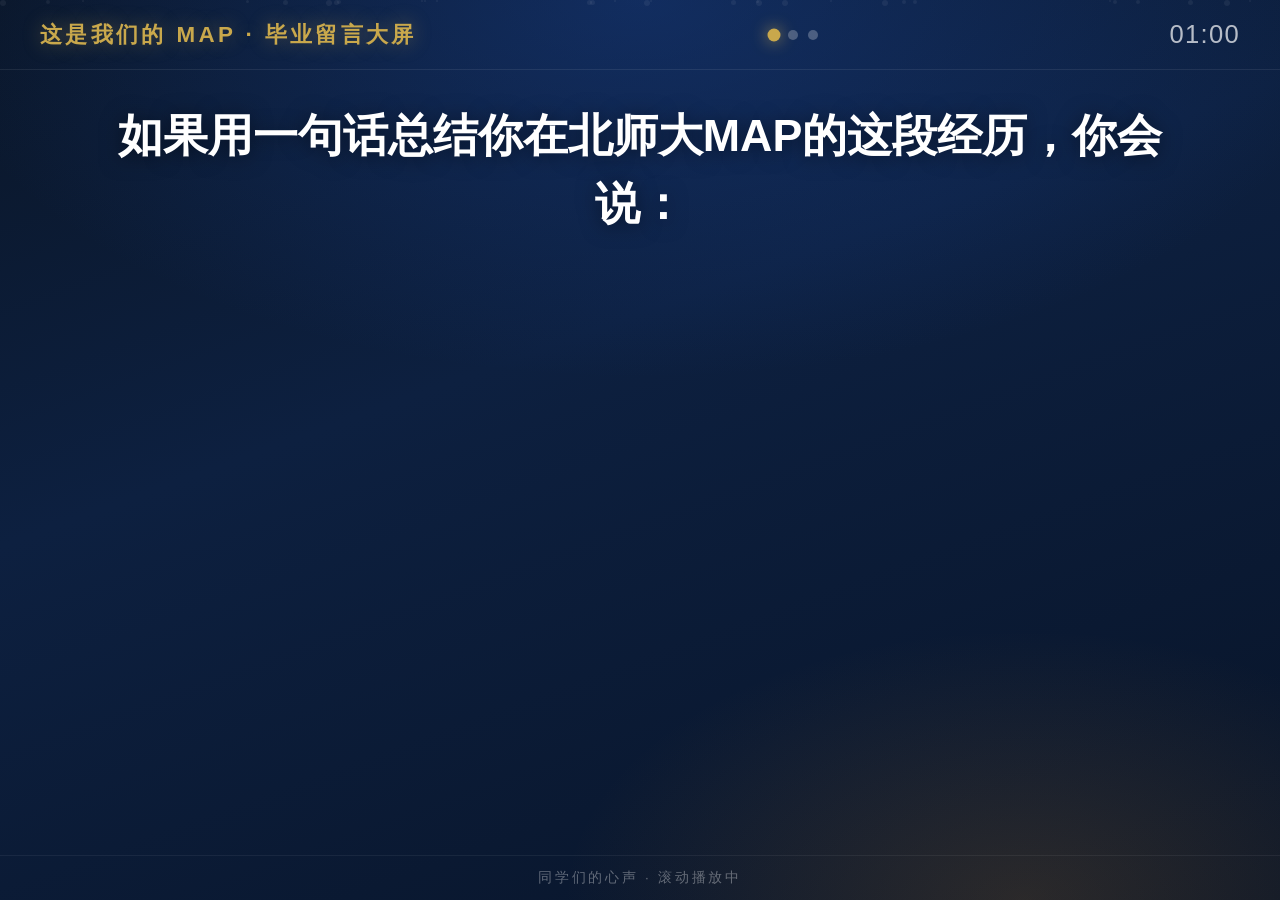
<file: index.html>
<!DOCTYPE html>
<html lang="zh-CN">
<head>
  <meta charset="UTF-8">
  <meta name="viewport" content="width=device-width, initial-scale=1.0">
  <title>这是我们的 MAP · 毕业留言大屏</title>
  <link rel="stylesheet" href="css/style.css">
</head>
<body>
  <div class="screen">
    <div class="bg-layer"></div>
    <div class="particles" id="particles"></div>

    <header class="header">
      <div class="logo">这是我们的 MAP · 毕业留言大屏</div>
      <div class="module-indicator">
        <span class="dot active" data-index="0"></span>
        <span class="dot" data-index="1"></span>
        <span class="dot" data-index="2"></span>
      </div>
      <div class="timer" id="timer">01:00</div>
    </header>

    <main class="main">
      <section class="question-panel" id="questionPanel">
        <h1 class="question-text" id="questionText"></h1>
      </section>

      <div class="danmaku-stage" id="danmakuStage"></div>
    </main>

    <footer class="footer">
      <span>同学们的心声 · 滚动播放中</span>
    </footer>
  </div>

  <script src="js/data.js?v=2"></script>
  <script src="js/app.js?v=2"></script>
</body>
</html>
</file>
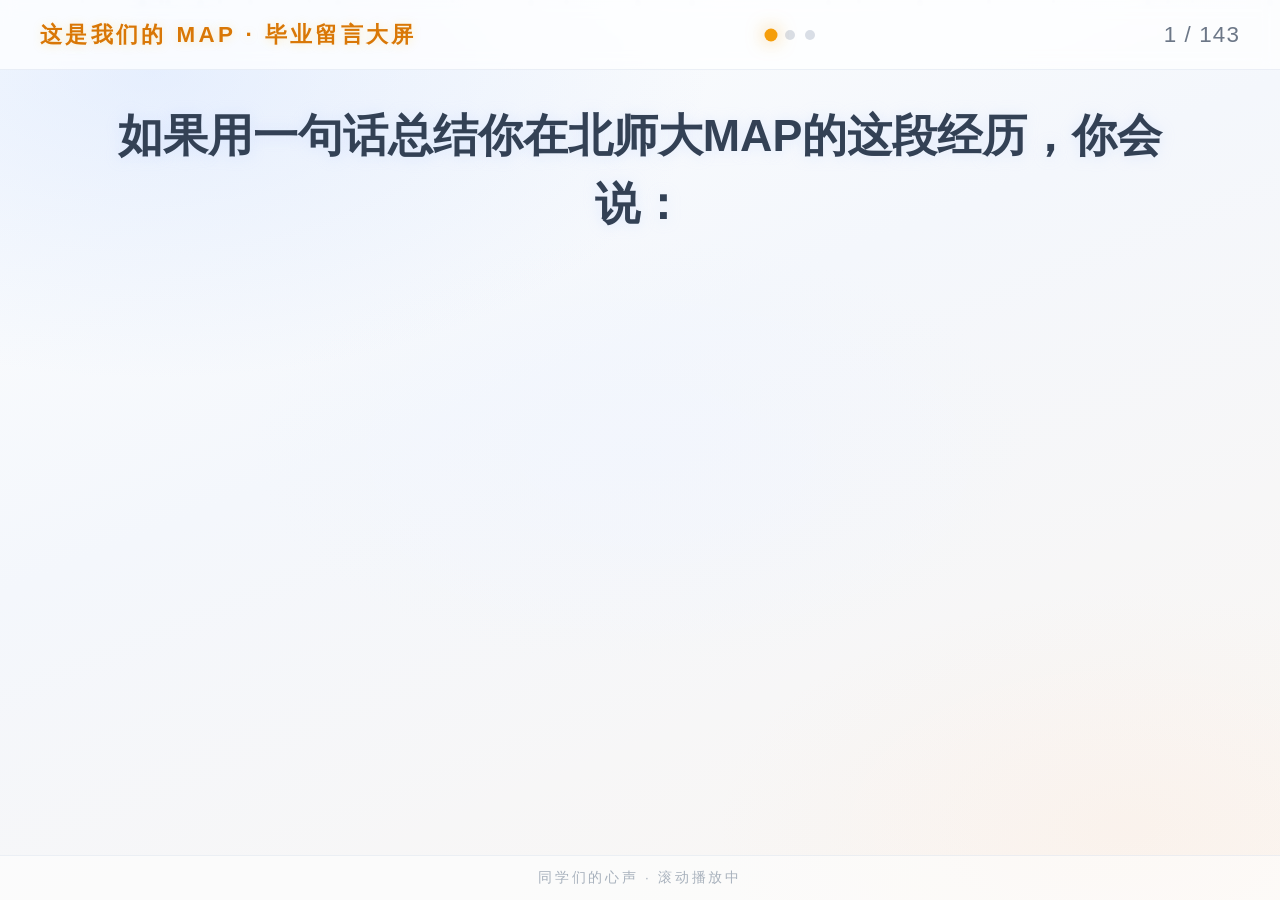
<file: index2.html>
<!DOCTYPE html>
<html lang="zh-CN">
<head>
  <meta charset="UTF-8">
  <meta name="viewport" content="width=device-width, initial-scale=1.0">
  <title>这是我们的 MAP · 毕业留言大屏</title>
  <link rel="stylesheet" href="css/style2.css">
</head>
<body>
  <div class="screen">
    <div class="bg-layer"></div>
    <div class="particles" id="particles"></div>

    <header class="header">
      <div class="logo">这是我们的 MAP · 毕业留言大屏</div>
      <div class="module-indicator">
        <span class="dot active" data-index="0"></span>
        <span class="dot" data-index="1"></span>
        <span class="dot" data-index="2"></span>
      </div>
      <div class="timer" id="timer">0 / 0</div>
    </header>

    <main class="main">
      <section class="question-panel" id="questionPanel">
        <h1 class="question-text" id="questionText"></h1>
      </section>

      <div class="danmaku-stage" id="danmakuStage"></div>
    </main>

    <footer class="footer">
      <span>同学们的心声 · 滚动播放中</span>
    </footer>
  </div>

  <script src="js/data.js"></script>
  <script src="js/app2.js"></script>
</body>
</html>
</file>
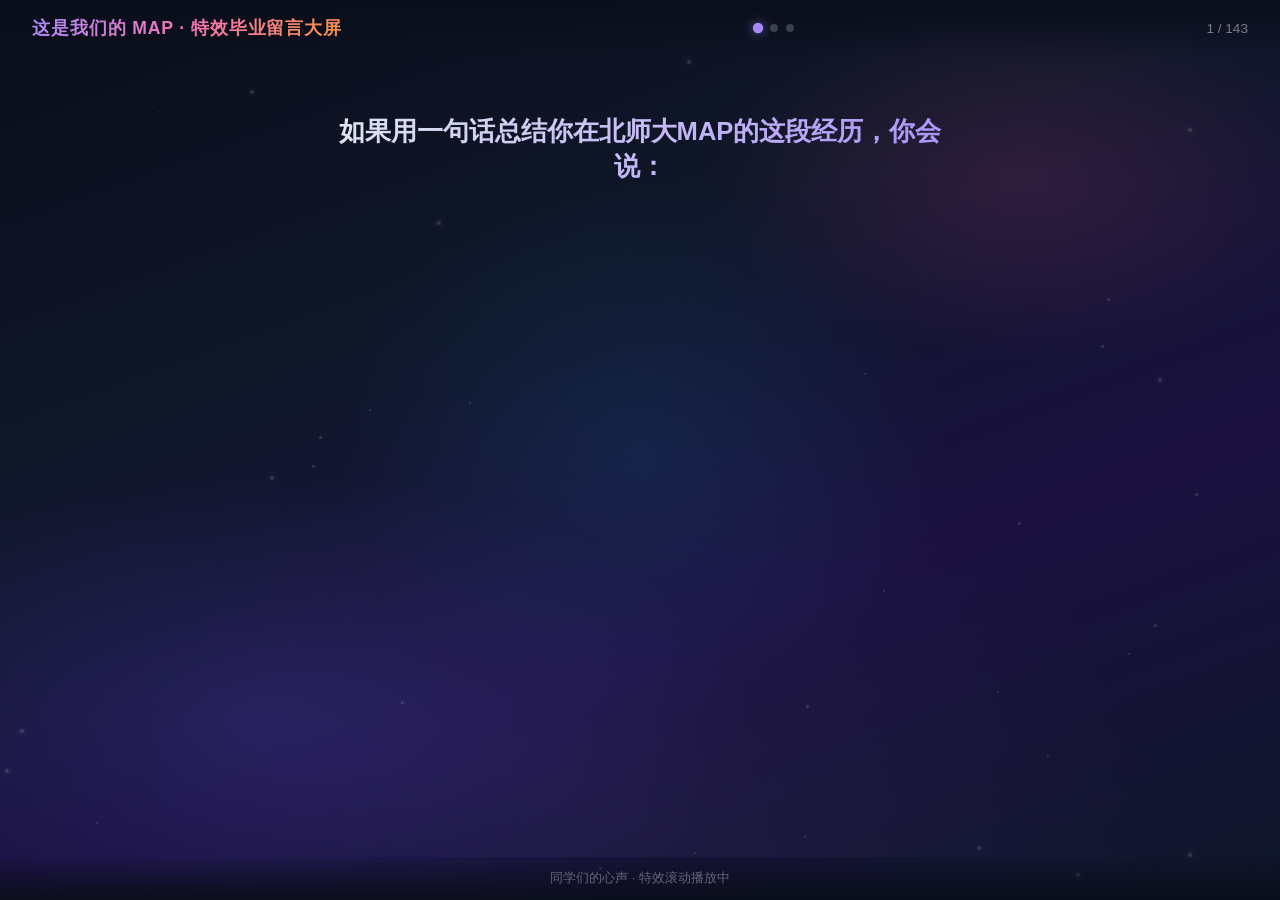
<file: index3.html>
<!DOCTYPE html>
<html lang="zh-CN">
<head>
  <meta charset="UTF-8">
  <meta name="viewport" content="width=device-width, initial-scale=1.0">
  <title>这是我们的 MAP · 特效毕业留言大屏</title>
  <link rel="stylesheet" href="css/style3.css">
</head>
<body>
  <div class="screen">
    <div class="bg-layer"></div>
    <div class="particles" id="particles"></div>

    <header class="header">
      <div class="logo">这是我们的 MAP · 特效毕业留言大屏</div>
      <div class="module-indicator">
        <span class="dot active" data-index="0"></span>
        <span class="dot" data-index="1"></span>
        <span class="dot" data-index="2"></span>
      </div>
      <div class="timer" id="timer">- / -</div>
    </header>

    <main class="main">
      <section class="question-panel" id="questionPanel">
        <h1 class="question-text" id="questionText"></h1>
      </section>

      <div class="danmaku-stage" id="danmakuStage"></div>
    </main>

    <footer class="footer">
      <span>同学们的心声 · 特效滚动播放中</span>
    </footer>
  </div>

  <script src="js/data.js"></script>
  <script src="js/app3.js"></script>
</body>
</html>
</file>
<file: css/style.css>
*,
*::before,
*::after {
  box-sizing: border-box;
  margin: 0;
  padding: 0;
}

html, body {
  width: 100%;
  height: 100%;
  overflow: hidden;
  font-family: "PingFang SC", "Microsoft YaHei", "Helvetica Neue", sans-serif;
  background: #0a1628;
  color: #fff;
}

.screen {
  position: relative;
  width: 100vw;
  height: 100vh;
  display: flex;
  flex-direction: column;
  overflow: hidden;
}

/* 背景 */
.bg-layer {
  position: absolute;
  inset: 0;
  background:
    radial-gradient(ellipse 80% 60% at 50% 0%, rgba(30, 80, 180, 0.35) 0%, transparent 70%),
    radial-gradient(ellipse 60% 50% at 80% 100%, rgba(180, 120, 40, 0.2) 0%, transparent 60%),
    linear-gradient(160deg, #0a1628 0%, #0d2040 40%, #081428 100%);
  z-index: 0;
}

.particles {
  position: absolute;
  inset: 0;
  z-index: 1;
  pointer-events: none;
  overflow: hidden;
}

.particle {
  position: absolute;
  border-radius: 50%;
  background: rgba(255, 255, 255, 0.06);
  animation: float-up linear infinite;
}

@keyframes float-up {
  0% { transform: translateY(100vh) scale(0); opacity: 0; }
  10% { opacity: 1; }
  90% { opacity: 0.6; }
  100% { transform: translateY(-10vh) scale(1); opacity: 0; }
}

/* 顶栏 */
.header {
  position: relative;
  z-index: 10;
  display: flex;
  align-items: center;
  justify-content: space-between;
  padding: 1.2rem 2.5rem;
  border-bottom: 1px solid rgba(255, 255, 255, 0.08);
}

.logo {
  font-size: 1.4rem;
  font-weight: 700;
  letter-spacing: 0.15em;
  color: #c9a84c;
  text-shadow: 0 0 20px rgba(201, 168, 76, 0.4);
}

.module-indicator {
  display: flex;
  gap: 0.6rem;
}

.dot {
  width: 10px;
  height: 10px;
  border-radius: 50%;
  background: rgba(255, 255, 255, 0.25);
  transition: all 0.5s ease;
}

.dot.active {
  background: #c9a84c;
  box-shadow: 0 0 12px rgba(201, 168, 76, 0.8);
  transform: scale(1.3);
}

.timer {
  font-size: 1.6rem;
  font-weight: 300;
  font-variant-numeric: tabular-nums;
  color: rgba(255, 255, 255, 0.7);
  letter-spacing: 0.05em;
}

/* 主内容 */
.main {
  position: relative;
  flex: 1;
  z-index: 5;
  display: flex;
  flex-direction: column;
  overflow: hidden;
}

.question-panel {
  padding: 2rem 3rem 1.5rem;
  text-align: center;
  transition: opacity 0.6s ease, transform 0.6s ease;
}

.question-panel.fade-out {
  opacity: 0;
  transform: translateY(-20px);
}

.question-text {
  font-size: clamp(1.6rem, 3.5vw, 2.8rem);
  font-weight: 600;
  line-height: 1.5;
  color: #fff;
  text-shadow: 0 2px 20px rgba(0, 0, 0, 0.5);
  max-width: 90%;
  margin: 0 auto;
}

/* 弹幕舞台 */
.danmaku-stage {
  position: relative;
  flex: 1;
  overflow: hidden;
  mask-image: linear-gradient(to bottom, transparent 0%, black 8%, black 92%, transparent 100%);
}

.danmaku-item {
  position: absolute;
  left: 0;
  white-space: nowrap;
  font-weight: 500;
  text-shadow: 0 1px 4px rgba(0, 0, 0, 0.6);
  pointer-events: none;
  will-change: transform;
  animation: danmaku-scroll linear forwards;
  padding: 0.35em 1em;
  border-radius: 2em;
  background: rgba(255, 255, 255, 0.08);
  backdrop-filter: blur(4px);
  border: 1px solid rgba(255, 255, 255, 0.12);
  line-height: 1.4;
}

@keyframes danmaku-scroll {
  from { transform: translateX(100vw); }
  to { transform: translateX(calc(-100% - 20px)); }
}

.danmaku-item.danmaku-featured {
  font-weight: 700;
  z-index: 30;
  background: rgba(201, 168, 76, 0.28);
  border: 2px solid rgba(255, 224, 102, 0.85);
  box-shadow:
    0 0 40px rgba(201, 168, 76, 0.45),
    0 4px 24px rgba(0, 0, 0, 0.35);
  animation: danmaku-scroll linear forwards, featured-glow 2s ease-in-out infinite alternate;
}

@keyframes featured-glow {
  from { box-shadow: 0 0 30px rgba(201, 168, 76, 0.35), 0 4px 20px rgba(0, 0, 0, 0.3); }
  to { box-shadow: 0 0 55px rgba(255, 224, 102, 0.65), 0 4px 28px rgba(0, 0, 0, 0.4); }
}

/* 底部 */
.footer {
  position: relative;
  z-index: 10;
  text-align: center;
  padding: 0.8rem;
  font-size: 0.85rem;
  color: rgba(255, 255, 255, 0.35);
  letter-spacing: 0.2em;
  border-top: 1px solid rgba(255, 255, 255, 0.06);
}

/* 模块切换过渡遮罩 */
.transition-overlay {
  position: fixed;
  inset: 0;
  z-index: 100;
  background: #0a1628;
  opacity: 0;
  pointer-events: none;
  transition: opacity 0.8s ease;
}

.transition-overlay.show {
  opacity: 1;
}
</file>
<file: css/style2.css>
*,
*::before,
*::after {
  box-sizing: border-box;
  margin: 0;
  padding: 0;
}

html, body {
  width: 100%;
  height: 100%;
  overflow: hidden;
  font-family: "PingFang SC", "Microsoft YaHei", "Helvetica Neue", sans-serif;
  background: #fafcff;
  color: #4a5568;
}

.screen {
  position: relative;
  width: 100vw;
  height: 100vh;
  display: flex;
  flex-direction: column;
  overflow: hidden;
}

/* 亮色系中性背景：低饱和、偏冷，衬托彩色弹幕 */
.bg-layer {
  position: absolute;
  inset: 0;
  background:
    radial-gradient(ellipse 70% 55% at 12% 8%, rgba(186, 210, 255, 0.32) 0%, transparent 62%),
    radial-gradient(ellipse 55% 45% at 88% 92%, rgba(255, 228, 210, 0.22) 0%, transparent 58%),
    radial-gradient(ellipse 45% 35% at 50% 50%, rgba(240, 245, 255, 0.55) 0%, transparent 68%),
    linear-gradient(158deg, #fdfefe 0%, #f4f7fc 42%, #faf6f2 100%);
  z-index: 0;
}

.particles {
  position: absolute;
  inset: 0;
  z-index: 1;
  pointer-events: none;
  overflow: hidden;
}

.particle {
  position: absolute;
  border-radius: 50%;
  background: rgba(160, 190, 230, 0.14);
  animation: float-up linear infinite;
}

@keyframes float-up {
  0% { transform: translateY(100vh) scale(0); opacity: 0; }
  10% { opacity: 0.7; }
  90% { opacity: 0.4; }
  100% { transform: translateY(-10vh) scale(1); opacity: 0; }
}

/* 顶栏 */
.header {
  position: relative;
  z-index: 10;
  display: flex;
  align-items: center;
  justify-content: space-between;
  padding: 1.2rem 2.5rem;
  border-bottom: 1px solid rgba(160, 180, 210, 0.2);
  background: rgba(255, 255, 255, 0.72);
  backdrop-filter: blur(8px);
}

.logo {
  font-size: 1.4rem;
  font-weight: 700;
  letter-spacing: 0.15em;
  color: #d97706;
  text-shadow: 0 1px 10px rgba(251, 191, 36, 0.25);
}

.module-indicator {
  display: flex;
  gap: 0.6rem;
}

.dot {
  width: 10px;
  height: 10px;
  border-radius: 50%;
  background: rgba(148, 163, 184, 0.35);
  transition: all 0.5s ease;
}

.dot.active {
  background: #f59e0b;
  box-shadow: 0 0 14px rgba(245, 158, 11, 0.55);
  transform: scale(1.3);
}

.timer {
  font-size: 1.4rem;
  font-weight: 400;
  font-variant-numeric: tabular-nums;
  color: rgba(71, 85, 105, 0.8);
  letter-spacing: 0.05em;
}

/* 主内容 */
.main {
  position: relative;
  flex: 1;
  z-index: 5;
  display: flex;
  flex-direction: column;
  overflow: hidden;
}

.question-panel {
  padding: 2rem 3rem 1.5rem;
  text-align: center;
  transition: opacity 0.6s ease, transform 0.6s ease;
}

.question-panel.fade-out {
  opacity: 0;
  transform: translateY(-20px);
}

.question-text {
  font-size: clamp(1.6rem, 3.5vw, 2.8rem);
  font-weight: 600;
  line-height: 1.5;
  color: #334155;
  text-shadow: 0 1px 14px rgba(186, 210, 255, 0.35);
  max-width: 90%;
  margin: 0 auto;
}

/* 弹幕舞台 */
.danmaku-stage {
  position: relative;
  flex: 1;
  overflow: hidden;
  mask-image: linear-gradient(to bottom, transparent 0%, black 8%, black 92%, transparent 100%);
}

.danmaku-item {
  position: absolute;
  left: 0;
  white-space: nowrap;
  font-weight: 500;
  pointer-events: none;
  will-change: transform;
  animation: danmaku-scroll linear forwards;
  padding: 0.4em 1.1em;
  border-radius: 2em;
  line-height: 1.4;
  border: 2px solid transparent;
  background: rgba(255, 255, 255, 0.88);
  box-shadow: 0 2px 10px rgba(148, 163, 184, 0.08);
}

@keyframes danmaku-scroll {
  from { transform: translateX(100vw); }
  to { transform: translateX(calc(-100% - 20px)); }
}

.danmaku-item.danmaku-featured {
  font-weight: 700;
  z-index: 30;
  background: rgba(255, 252, 245, 0.95);
  border: 2px solid #f0d8a8;
  color: #a08050;
  box-shadow:
    0 0 20px rgba(240, 200, 140, 0.25),
    0 3px 14px rgba(148, 163, 184, 0.1);
  animation: danmaku-scroll linear forwards, featured-glow 2.5s ease-in-out infinite alternate;
}

@keyframes featured-glow {
  from { box-shadow: 0 0 16px rgba(240, 200, 140, 0.2), 0 3px 12px rgba(148, 163, 184, 0.08); }
  to { box-shadow: 0 0 28px rgba(240, 200, 140, 0.35), 0 3px 16px rgba(148, 163, 184, 0.12); }
}

/* 底部 */
.footer {
  position: relative;
  z-index: 10;
  text-align: center;
  padding: 0.8rem;
  font-size: 0.85rem;
  color: rgba(100, 116, 139, 0.55);
  letter-spacing: 0.2em;
  border-top: 1px solid rgba(160, 180, 210, 0.18);
  background: rgba(255, 255, 255, 0.55);
}
</file>
<file: css/style3.css>
*,
*::before,
*::after {
  box-sizing: border-box;
  margin: 0;
  padding: 0;
}

html, body {
  width: 100%;
  height: 100%;
  overflow: hidden;
  font-family: "PingFang SC", "Microsoft YaHei", "Helvetica Neue", sans-serif;
  background: #0a0e1a;
  color: #e2e8f0;
}

.screen {
  position: relative;
  width: 100vw;
  height: 100vh;
  display: flex;
  flex-direction: column;
  overflow: hidden;
}

/* 深色动态背景：星空感 */
.bg-layer {
  position: absolute;
  inset: 0;
  background:
    radial-gradient(ellipse 70% 50% at 20% 80%, rgba(99, 102, 241, 0.18) 0%, transparent 55%),
    radial-gradient(ellipse 50% 40% at 80% 20%, rgba(236, 72, 153, 0.14) 0%, transparent 50%),
    radial-gradient(ellipse 40% 50% at 50% 50%, rgba(14, 165, 233, 0.10) 0%, transparent 60%),
    linear-gradient(160deg, #0a0e1a 0%, #0f172a 35%, #1a1040 65%, #0f172a 100%);
  z-index: 0;
  animation: bg-drift 30s ease-in-out infinite alternate;
}

@keyframes bg-drift {
  0% { background-position: 0% 0%; }
  100% { background-position: 100% 100%; }
}

/* 星空粒子 */
.particles {
  position: absolute;
  inset: 0;
  z-index: 1;
  pointer-events: none;
  overflow: hidden;
}

.particle {
  position: absolute;
  border-radius: 50%;
  background: rgba(255, 255, 255, 0.15);
  box-shadow: 0 0 6px rgba(255, 255, 255, 0.2);
  animation: twinkle linear infinite;
}

@keyframes twinkle {
  0%, 100% { opacity: 0.2; transform: scale(1); }
  50% { opacity: 1; transform: scale(1.5); }
}

.header {
  position: relative;
  z-index: 10;
  display: flex;
  align-items: center;
  justify-content: space-between;
  padding: 1rem 2rem;
  background: linear-gradient(180deg, rgba(10, 14, 26, 0.95) 0%, rgba(10, 14, 26, 0) 100%);
}

.logo {
  font-size: 1.1rem;
  font-weight: 700;
  background: linear-gradient(135deg, #a78bfa, #f472b6, #fb923c);
  -webkit-background-clip: text;
  -webkit-text-fill-color: transparent;
  background-clip: text;
  letter-spacing: 0.05em;
}

.module-indicator {
  display: flex;
  gap: 0.5rem;
}

.dot {
  width: 8px;
  height: 8px;
  border-radius: 50%;
  background: rgba(255, 255, 255, 0.2);
  transition: all 0.4s ease;
}

.dot.active {
  background: #a78bfa;
  box-shadow: 0 0 8px rgba(167, 139, 250, 0.6);
  transform: scale(1.3);
}

.timer {
  font-size: 0.85rem;
  color: rgba(226, 232, 240, 0.5);
  font-variant-numeric: tabular-nums;
}

.main {
  position: relative;
  flex: 1;
  display: flex;
  align-items: center;
  justify-content: center;
  z-index: 5;
}

.question-panel {
  position: absolute;
  top: 3.6rem;
  left: 50%;
  transform: translateX(-50%);
  z-index: 10;
  text-align: center;
  padding: 0;
  background: transparent;
  border: none;
  box-shadow: none;
  backdrop-filter: none;
  transition: opacity 0.6s ease, transform 0.6s ease;
}

.question-panel.fade-out {
  opacity: 0;
  transform: translateX(-50%) translateY(-20px);
}

.question-text {
  font-size: 1.6rem;
  font-weight: 700;
  background: linear-gradient(135deg, #e2e8f0, #a78bfa);
  -webkit-background-clip: text;
  -webkit-text-fill-color: transparent;
  background-clip: text;
}

/* 弹幕舞台：全屏 */
.danmaku-stage {
  position: absolute;
  inset: 0;
  z-index: 6;
  pointer-events: none;
  overflow: hidden;
}

/* ========== 弹幕卡片 ========== */

.danmaku-item {
  position: absolute;
  white-space: nowrap;
  font-weight: 600;
  pointer-events: none;
  will-change: transform, opacity;
  padding: 0.55em 1.6em;
  border-radius: 2.5em;
  line-height: 1.45;
  letter-spacing: 0.02em;
  border: 1.5px solid rgba(255, 255, 255, 0.25);
  backdrop-filter: blur(8px);
  box-shadow:
    0 2px 12px rgba(0, 0, 0, 0.18),
    0 0 20px rgba(167, 139, 250, 0.08);
  opacity: 0;
}

/* 发光拖尾 */
.danmaku-item::after {
  content: '';
  position: absolute;
  top: 50%;
  right: 100%;
  width: 60px;
  height: 2px;
  background: linear-gradient(90deg, transparent, rgba(255, 255, 255, 0.3));
  transform: translateY(-50%);
  opacity: 0;
}

/* 入场时显示拖尾 */
.danmaku-item.entering::after {
  opacity: 1;
  animation: trail-fade 1.2s ease-out forwards;
}

@keyframes trail-fade {
  0% { opacity: 0.8; width: 80px; }
  100% { opacity: 0; width: 0; }
}

/* 精选弹幕：更大 + 发光 */
.danmaku-featured {
  font-size: 2.2rem !important;
  padding: 0.6em 2em;
  border-width: 2px;
  border-color: rgba(251, 191, 36, 0.6) !important;
  box-shadow:
    0 0 30px rgba(251, 191, 36, 0.25),
    0 0 60px rgba(251, 191, 36, 0.10),
    0 4px 20px rgba(0, 0, 0, 0.2) !important;
  z-index: 15 !important;
}

/* ========== 入场动画 ========== */

/* 动画统一规则：duration 8s，forwards 保持最后一帧
   0-20% 入场 -> 20-75% 持续运动 -> 75-100% 淡出 */

/* 从底部升起，随后持续向上漂移 */
.danmaku-item.enter-rise {
  animation: enter-rise ease-out forwards;
}

@keyframes enter-rise {
  0% {
    opacity: 0;
    transform: translate(-50%, 120%) scale(0.7);
    filter: blur(2px);
  }
  20% {
    opacity: 1;
    transform: translate(-50%, 0) scale(1.05);
    filter: blur(0);
  }
  30% {
    transform: translate(-50%, 0) scale(0.98);
  }
  40% {
    transform: translate(-50%, 0) scale(1);
  }
  75% {
    opacity: 1;
    transform: translate(-50%, -60%) scale(1);
  }
  100% {
    opacity: 0;
    transform: translate(-50%, -80%) scale(0.9);
  }
}

/* 从左侧滑入，随后向右漂移 */
.danmaku-item.enter-slide-left {
  animation: enter-slide-left ease-out forwards;
}

@keyframes enter-slide-left {
  0% {
    opacity: 0;
    transform: translate(-120%, -50%) scale(0.8);
    filter: blur(2px);
  }
  20% {
    opacity: 1;
    transform: translate(-50%, -50%) scale(1.05);
    filter: blur(0);
  }
  30% {
    transform: translate(-50%, -50%) scale(0.97);
  }
  40% {
    transform: translate(-50%, -50%) scale(1);
  }
  75% {
    opacity: 1;
    transform: translate(40%, -50%) scale(1);
  }
  100% {
    opacity: 0;
    transform: translate(60%, -50%) scale(0.9);
  }
}

/* 从右侧滑入，随后向左漂移 */
.danmaku-item.enter-slide-right {
  animation: enter-slide-right ease-out forwards;
}

@keyframes enter-slide-right {
  0% {
    opacity: 0;
    transform: translate(120%, -50%) scale(0.8);
    filter: blur(2px);
  }
  20% {
    opacity: 1;
    transform: translate(-50%, -50%) scale(1.05);
    filter: blur(0);
  }
  30% {
    transform: translate(-50%, -50%) scale(0.97);
  }
  40% {
    transform: translate(-50%, -50%) scale(1);
  }
  75% {
    opacity: 1;
    transform: translate(-140%, -50%) scale(1);
  }
  100% {
    opacity: 0;
    transform: translate(-160%, -50%) scale(0.9);
  }
}

/* 心跳弹出，随后持续轻微缩放 */
.danmaku-item.enter-pop {
  animation: enter-pop cubic-bezier(0.34, 1.56, 0.64, 1) forwards;
}

@keyframes enter-pop {
  0% {
    opacity: 0;
    transform: translate(-50%, -50%) scale(0);
  }
  20% {
    opacity: 1;
    transform: translate(-50%, -50%) scale(1.2);
  }
  35% {
    transform: translate(-50%, -50%) scale(0.9);
  }
  45% {
    transform: translate(-50%, -50%) scale(1.05);
  }
  55% {
    transform: translate(-50%, -50%) scale(1);
  }
  65% {
    transform: translate(-50%, -50%) scale(1.04);
  }
  75% {
    opacity: 1;
    transform: translate(-50%, -50%) scale(1);
  }
  100% {
    opacity: 0;
    transform: translate(-50%, -50%) scale(0.85);
  }
}

/* 漂浮：全程轻微晃动 */
.danmaku-item.enter-float {
  animation: enter-float ease-in-out forwards;
}

@keyframes enter-float {
  0% {
    opacity: 0;
    transform: translate(-50%, -50%) scale(0.6);
  }
  20% {
    opacity: 1;
    transform: translate(-50%, -50%) scale(1.03);
  }
  35% {
    transform: translate(calc(-50% + 8px), calc(-50% - 5px)) scale(1);
  }
  50% {
    transform: translate(calc(-50% - 6px), calc(-50% + 3px)) scale(1);
  }
  65% {
    transform: translate(calc(-50% + 4px), calc(-50% - 2px)) scale(1);
  }
  75% {
    opacity: 1;
    transform: translate(calc(-50% - 2px), calc(-50% + 4px)) scale(1);
  }
  100% {
    opacity: 0;
    transform: translate(-50%, -50%) scale(0.9);
  }
}

/* 中心淡入缩放，随后漂浮 */
.danmaku-item.enter-fade-scale {
  animation: enter-fade-scale ease-out forwards;
}

@keyframes enter-fade-scale {
  0% {
    opacity: 0;
    transform: translate(-50%, -50%) scale(0.4);
    filter: blur(4px);
  }
  25% {
    opacity: 1;
    transform: translate(-50%, -50%) scale(1.08);
    filter: blur(0);
  }
  40% {
    transform: translate(-50%, -50%) scale(0.96);
  }
  50% {
    transform: translate(-50%, -50%) scale(1.02);
  }
  60% {
    transform: translate(-50%, -50%) scale(1);
  }
  70% {
    transform: translate(-50%, -50%) scale(1.04);
  }
  75% {
    opacity: 1;
    transform: translate(-50%, -50%) scale(1);
  }
  100% {
    opacity: 0;
    transform: translate(-50%, -50%) scale(0.88);
  }
}

/* 从上方落下，随后向下漂移 */
.danmaku-item.enter-drop {
  animation: enter-drop cubic-bezier(0.34, 1.56, 0.64, 1) forwards;
}

@keyframes enter-drop {
  0% {
    opacity: 0;
    transform: translate(-50%, -180%) scale(0.85);
    filter: blur(2px);
  }
  25% {
    opacity: 1;
    transform: translate(-50%, -50%) scale(1.05);
    filter: blur(0);
  }
  40% {
    transform: translate(-50%, -40%) scale(0.97);
  }
  55% {
    transform: translate(-50%, -50%) scale(1);
  }
  75% {
    opacity: 1;
    transform: translate(-50%, 30%) scale(1);
  }
  100% {
    opacity: 0;
    transform: translate(-50%, 50%) scale(0.9);
  }
}

/* 弹性跳动，随后轻微晃动 */
.danmaku-item.enter-bounce {
  animation: enter-bounce cubic-bezier(0.68, -0.55, 0.265, 1.55) forwards;
}

@keyframes enter-bounce {
  0% {
    opacity: 0;
    transform: translate(-50%, -50%) scale(0);
  }
  20% {
    opacity: 1;
    transform: translate(-50%, -50%) scale(1.15);
  }
  35% {
    transform: translate(-50%, -50%) scale(0.88);
  }
  50% {
    transform: translate(-50%, -50%) scale(1.06);
  }
  65% {
    transform: translate(-50%, -50%) scale(0.95);
  }
  75% {
    opacity: 1;
    transform: translate(-50%, -50%) scale(1);
  }
  100% {
    opacity: 0;
    transform: translate(-50%, -50%) scale(0.85);
  }
}

/* 爆炸：快速放大后持续脉冲 */
.danmaku-item.enter-explode {
  animation: enter-explode ease-out forwards;
}

@keyframes enter-explode {
  0% {
    opacity: 0;
    transform: translate(-50%, -50%) scale(0);
  }
  15% {
    opacity: 1;
    transform: translate(-50%, -50%) scale(1.35);
  }
  30% {
    transform: translate(-50%, -50%) scale(0.92);
  }
  45% {
    transform: translate(-50%, -50%) scale(1.05);
  }
  60% {
    transform: translate(-50%, -50%) scale(1);
  }
  70% {
    transform: translate(-50%, -50%) scale(1.1);
  }
  75% {
    opacity: 1;
    transform: translate(-50%, -50%) scale(1);
  }
  100% {
    opacity: 0;
    transform: translate(-50%, -50%) scale(1.4);
    filter: blur(3px);
  }
}

/* 缓缓旋转：摇摆入场后持续轻微摆动 */
.danmaku-item.enter-rotate-slow {
  animation: enter-rotate-slow ease-in-out forwards;
}

@keyframes enter-rotate-slow {
  0% {
    opacity: 0;
    transform: translate(-50%, -50%) scale(0.6) rotate(-8deg);
  }
  20% {
    opacity: 1;
    transform: translate(-50%, -50%) scale(1) rotate(4deg);
  }
  35% {
    transform: translate(-50%, -50%) scale(1) rotate(-3deg);
  }
  50% {
    transform: translate(-50%, -50%) scale(1) rotate(2deg);
  }
  65% {
    transform: translate(-50%, -50%) scale(1) rotate(0deg);
  }
  70% {
    transform: translate(-50%, -50%) scale(1) rotate(1deg);
  }
  75% {
    opacity: 1;
    transform: translate(-50%, -50%) scale(1) rotate(0deg);
  }
  100% {
    opacity: 0;
    transform: translate(-50%, -50%) scale(0.9) rotate(0deg);
  }
}

/* 突然变大：瞬间放大后持续脉冲 */
.danmaku-item.enter-pop-big {
  animation: enter-pop-big cubic-bezier(0.34, 1.56, 0.64, 1) forwards;
}

@keyframes enter-pop-big {
  0% {
    opacity: 0;
    transform: translate(-50%, -50%) scale(0.2);
  }
  25% {
    opacity: 1;
    transform: translate(-50%, -50%) scale(1.45);
  }
  45% {
    transform: translate(-50%, -50%) scale(0.92);
  }
  65% {
    transform: translate(-50%, -50%) scale(1.08);
  }
  75% {
    opacity: 1;
    transform: translate(-50%, -50%) scale(1);
  }
  100% {
    opacity: 0;
    transform: translate(-50%, -50%) scale(0.85);
  }
}

/* ========== 彩色卡片配色 ========== */

.danmaku-item.palette-0 {
  background: linear-gradient(135deg, rgba(239, 68, 68, 0.88), rgba(239, 68, 68, 0.55));
  color: #fff;
  border-color: rgba(239, 68, 68, 0.5);
  box-shadow: 0 2px 16px rgba(239, 68, 68, 0.2), 0 0 20px rgba(239, 68, 68, 0.08);
}

.danmaku-item.palette-1 {
  background: linear-gradient(135deg, rgba(59, 130, 246, 0.88), rgba(59, 130, 246, 0.55));
  color: #fff;
  border-color: rgba(59, 130, 246, 0.5);
  box-shadow: 0 2px 16px rgba(59, 130, 246, 0.2), 0 0 20px rgba(59, 130, 246, 0.08);
}

.danmaku-item.palette-2 {
  background: linear-gradient(135deg, rgba(16, 185, 129, 0.88), rgba(16, 185, 129, 0.55));
  color: #fff;
  border-color: rgba(16, 185, 129, 0.5);
  box-shadow: 0 2px 16px rgba(16, 185, 129, 0.2), 0 0 20px rgba(16, 185, 129, 0.08);
}

.danmaku-item.palette-3 {
  background: linear-gradient(135deg, rgba(168, 85, 247, 0.88), rgba(168, 85, 247, 0.55));
  color: #fff;
  border-color: rgba(168, 85, 247, 0.5);
  box-shadow: 0 2px 16px rgba(168, 85, 247, 0.2), 0 0 20px rgba(168, 85, 247, 0.08);
}

.danmaku-item.palette-4 {
  background: linear-gradient(135deg, rgba(245, 158, 11, 0.88), rgba(245, 158, 11, 0.55));
  color: #fff;
  border-color: rgba(245, 158, 11, 0.5);
  box-shadow: 0 2px 16px rgba(245, 158, 11, 0.2), 0 0 20px rgba(245, 158, 11, 0.08);
}

.danmaku-item.palette-5 {
  background: linear-gradient(135deg, rgba(236, 72, 153, 0.88), rgba(236, 72, 153, 0.55));
  color: #fff;
  border-color: rgba(236, 72, 153, 0.5);
  box-shadow: 0 2px 16px rgba(236, 72, 153, 0.2), 0 0 20px rgba(236, 72, 153, 0.08);
}

.danmaku-item.palette-6 {
  background: linear-gradient(135deg, rgba(6, 182, 212, 0.88), rgba(6, 182, 212, 0.55));
  color: #fff;
  border-color: rgba(6, 182, 212, 0.5);
  box-shadow: 0 2px 16px rgba(6, 182, 212, 0.2), 0 0 20px rgba(6, 182, 212, 0.08);
}

.danmaku-item.palette-7 {
  background: linear-gradient(135deg, rgba(99, 102, 241, 0.88), rgba(99, 102, 241, 0.55));
  color: #fff;
  border-color: rgba(99, 102, 241, 0.5);
  box-shadow: 0 2px 16px rgba(99, 102, 241, 0.2), 0 0 20px rgba(99, 102, 241, 0.08);
}

/* 精选弹幕配色覆盖 */
.danmaku-featured.palette-0 { border-color: rgba(251, 191, 36, 0.6) !important; }
.danmaku-featured.palette-1 { border-color: rgba(251, 191, 36, 0.6) !important; }
.danmaku-featured.palette-2 { border-color: rgba(251, 191, 36, 0.6) !important; }
.danmaku-featured.palette-3 { border-color: rgba(251, 191, 36, 0.6) !important; }
.danmaku-featured.palette-4 { border-color: rgba(251, 191, 36, 0.6) !important; }
.danmaku-featured.palette-5 { border-color: rgba(251, 191, 36, 0.6) !important; }
.danmaku-featured.palette-6 { border-color: rgba(251, 191, 36, 0.6) !important; }
.danmaku-featured.palette-7 { border-color: rgba(251, 191, 36, 0.6) !important; }

/* 底部 */
.footer {
  position: relative;
  z-index: 10;
  text-align: center;
  padding: 0.8rem;
  font-size: 0.8rem;
  color: rgba(226, 232, 240, 0.4);
  background: linear-gradient(0deg, rgba(10, 14, 26, 0.95) 0%, rgba(10, 14, 26, 0) 100%);
}

/* 光晕效果：弹幕出现时背景微光 */
.danmaku-stage::before {
  content: '';
  position: absolute;
  inset: 0;
  background: radial-gradient(circle at 50% 100%, rgba(167, 139, 250, 0.06) 0%, transparent 50%);
  pointer-events: none;
  z-index: -1;
}
</file>
